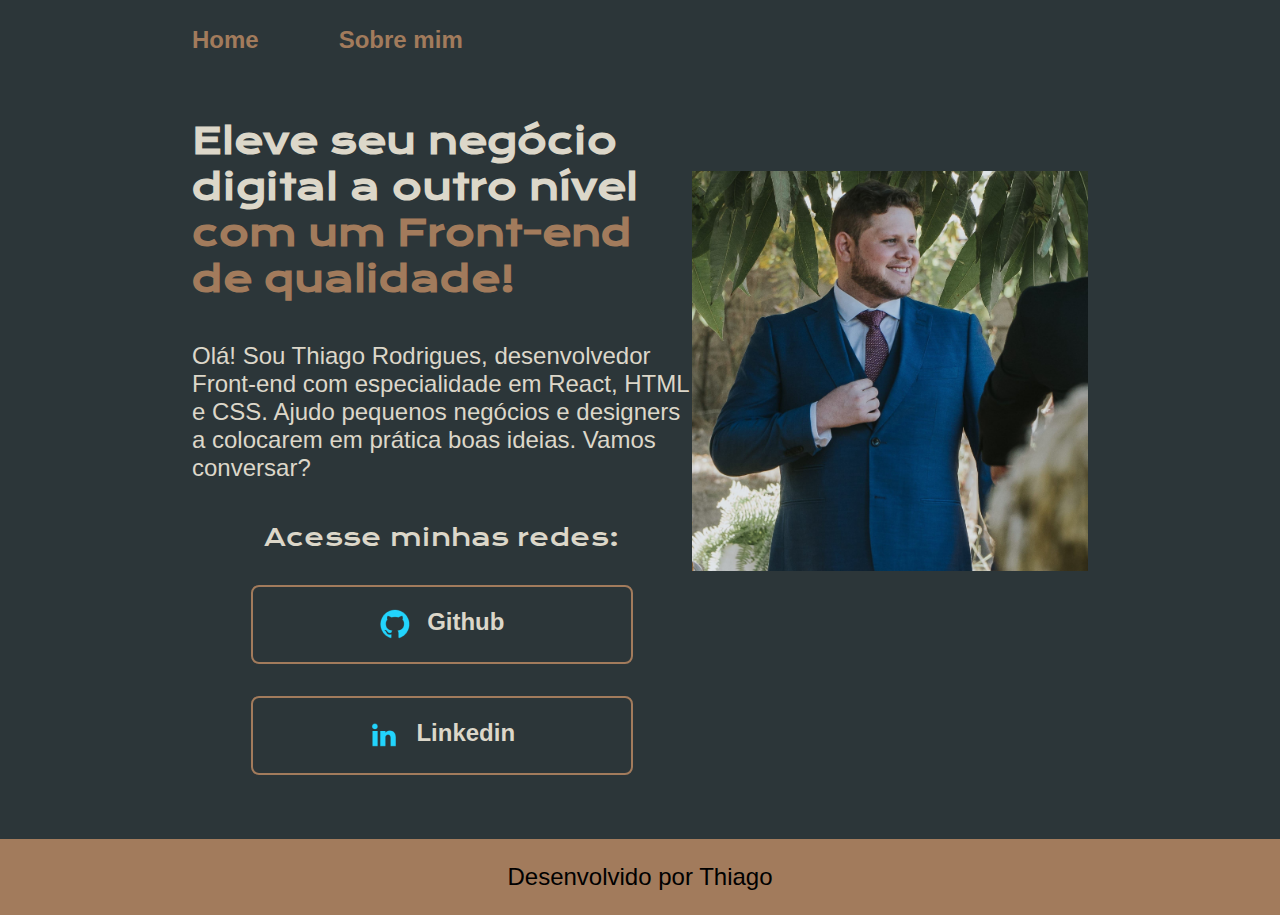
<file: index.html>
<!DOCTYPE html>
<html lang="en">

<head>
    <meta charset="UTF-8">
    <meta http-equiv="X-UA-Compatible" content="IE=edge">
    <meta name="viewport" content="width=device-width, initial-scale=1.0">
    <title>Portifólio</title>
    <link rel="stylesheet" href="./styles/style.css">
</head>

<body>
    <header class="cabecalho">
        <nav class="cabecalho__menu">
            <a class="cabecalho__menu__link" href="index.html">Home</a>
            <a class="cabecalho__menu__link" href="about.html">Sobre mim</a>
        </nav>
    </header>
    <main class="apresentacao">
        <section class="apresentacao__conteudo">
            <h1 class="apresentacao__conteudo__titulo">Eleve seu negócio digital a outro nível
                <strong class="destaque-titulo">com um Front-end de qualidade!</strong>
            </h1>
            <p class="apresentacao__conteudo__paragrafo">Olá! Sou Thiago Rodrigues, desenvolvedor Front-end com
                especialidade em React, HTML e CSS. Ajudo pequenos
                negócios e designers a colocarem em prática boas ideias. Vamos conversar?</p>
            <div class="apresentacao__botoes">
                <h2 class="apresentacao__botoes__subtitulo">Acesse minhas redes: </h2>
                <a class="apresentacao__botoes__botao" href="https://github.com/thiag0ferreira">
                    <img src="./assets/Logo Github.png">Github
                </a>
                <a class="apresentacao__botoes__botao" href="https://linkedin.com/in/thiag0ferreira">
                    <img src="./assets/Logo linkedin.png">Linkedin
                </a>
                
        </section>
        <div class="imagem__principal">
            <img src="./assets/thiago.jpg" alt="Thiago Rodrigues no casamento">
        </div>
    </main>
    </div>
    <footer class="rodape">
        <p>Desenvolvido por Thiago</p>
    </footer>
</body>

</html>
</file>
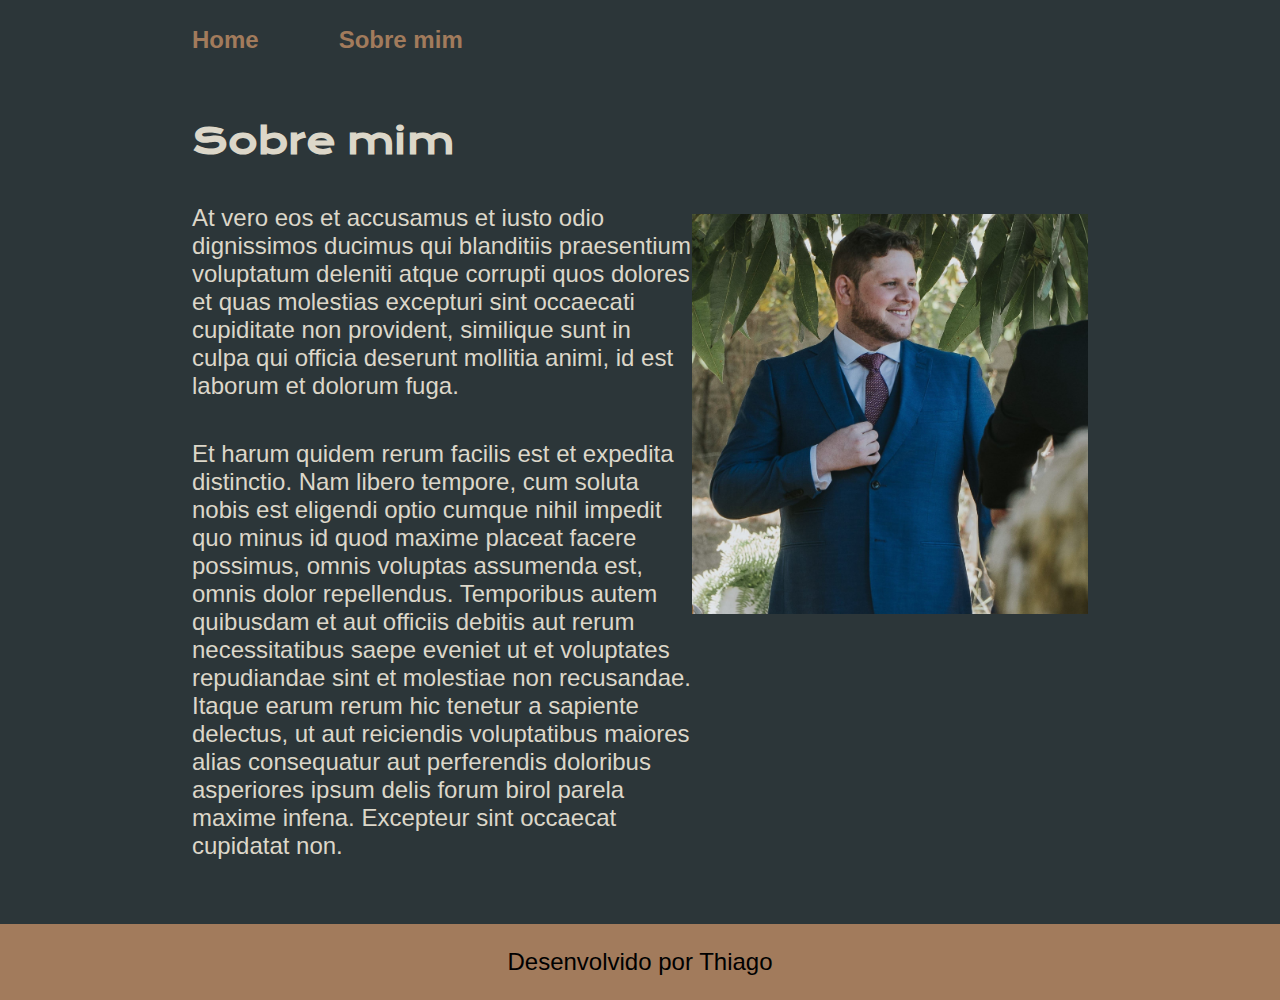
<file: about.html>
<!DOCTYPE html>
<html lang="en">

<head>
    <meta charset="UTF-8">
    <meta http-equiv="X-UA-Compatible" content="IE=edge">
    <meta name="viewport" content="width=device-width, initial-scale=1.0">
    <title>Sobre mim</title>
    <link rel="stylesheet" href="./styles/style.css">
</head>

<body>
    <header class="cabecalho">
        <nav class="cabecalho__menu">
            <a class="cabecalho__menu__link" href="index.html">Home</a>
            <a class="cabecalho__menu__link" href="about.html">Sobre mim</a>
        </nav>
    </header>
    <main class="apresentacao">
        <section class="apresentacao__conteudo">
            <h1 class="apresentacao__conteudo__titulo">Sobre mim</h1>
            <p class="apresentacao__conteudo__paragrafo">At vero eos et accusamus et iusto odio dignissimos ducimus qui blanditiis praesentium voluptatum deleniti atque corrupti quos dolores et quas molestias excepturi sint occaecati cupiditate non provident, similique sunt in culpa qui officia deserunt mollitia animi, id est laborum et dolorum fuga.</p>
            <p class="apresentacao__conteudo__paragrafo">Et harum quidem rerum facilis est et expedita distinctio. Nam libero tempore, cum soluta nobis est eligendi optio cumque nihil impedit quo minus id quod maxime placeat facere possimus, omnis voluptas assumenda est, omnis dolor repellendus. Temporibus autem quibusdam et aut officiis debitis aut rerum necessitatibus saepe eveniet ut et voluptates repudiandae sint et molestiae non recusandae. Itaque earum rerum hic tenetur a sapiente delectus, ut aut reiciendis voluptatibus maiores alias consequatur aut perferendis doloribus asperiores ipsum delis forum birol parela maxime infena. Excepteur sint occaecat cupidatat non.</p>
        </section>
        <div class="imagem__principal">
            <img src="./assets/thiago.jpg" alt="Thiago Rodrigues no casamento">
        </div>
    </main>
    <footer class="rodape">
        <p>Desenvolvido por Thiago</p>
    </footer>
</body>

</html>
</file>
<file: styles/style.css>
@import url('https://fonts.googleapis.com/css2?family=Krona+One&family=Montserrat:wght@400;600&display=swap');

:root{
    --cor-primaria: #2C3639;
    --cor-secundaria: #DCD7C9;
    --cor-terciaria: #A27B5C;
    --cor-hover: #3F4E4F;

    --font-primaria: 'Krona One', sans-serif;
    --font-secundaria: 'Montserrast', sans-serif;
}

* {
    margin: 0;
    padding: 0;
}

body {
    box-sizing: border-box;
    background-color: var(--cor-primaria);
    color: var(--cor-secundaria)
}

.destaque-titulo {
    color: var(--cor-terciaria);
}

.cabecalho{
    padding: 2% 0% 0% 15%;
}

.cabecalho__menu{
    display: flex;
    gap: 80px;
}

.cabecalho__menu__link{
   font-family: var(--font-secundaria) ;
   font-size: 24px;
   font-weight: 600;
   color: var(--cor-terciaria);
   text-decoration: none;
}

.apresentacao {
    padding: 5% 15%;
    display: flex;
    align-items: center;
    justify-content: space-between;
    }

.apresentacao__conteudo {
    width: 615px;
    display: flex;
    flex-direction: column;
    gap: 40px;

}

.apresentacao__conteudo__titulo {
    font-size: 36px;
    font-family: var(--font-primaria);
}

.apresentacao__conteudo__paragrafo {
    font-size: 24px;
    font-family: var(--font-secundaria);

}

.apresentacao__botoes {
    display: flex;
    flex-direction: column;
    align-items: center;
    justify-content: space-between;
    gap: 32px;
}

.apresentacao__botoes__subtitulo{
    font-family: var(--font-primaria);
    font-weight: 400;
    font-size: 24px;

}

.apresentacao__botoes__botao {
    display: flex;
    justify-content: center;
    gap: 16px;
    border: 2px solid var(--cor-terciaria);
    width: 378px;
    text-align: center;
    border-radius: 8px;
    font-size: 24px;
    font-weight: 600;
    padding: 21.5px 0;
    text-decoration: none;
    color: var(--cor-secundaria);
    font-family: var(--font-secundaria);
}

img {
    max-width: 100%;
    max-width: 100%;
}

.imagem__principal{
    height: 550px;
    width: 488px;
}

.apresentacao__botoes__botao:hover{
    background-color: var(--cor-hover);
    }

.rodape{
    color: #000000;
    background-color: var(--cor-terciaria);
    padding: 24px;
    text-align: center;
    font-family: var(--font-secundaria);
    font-size: 24px;
    font-weight: 400;
}
</file>
